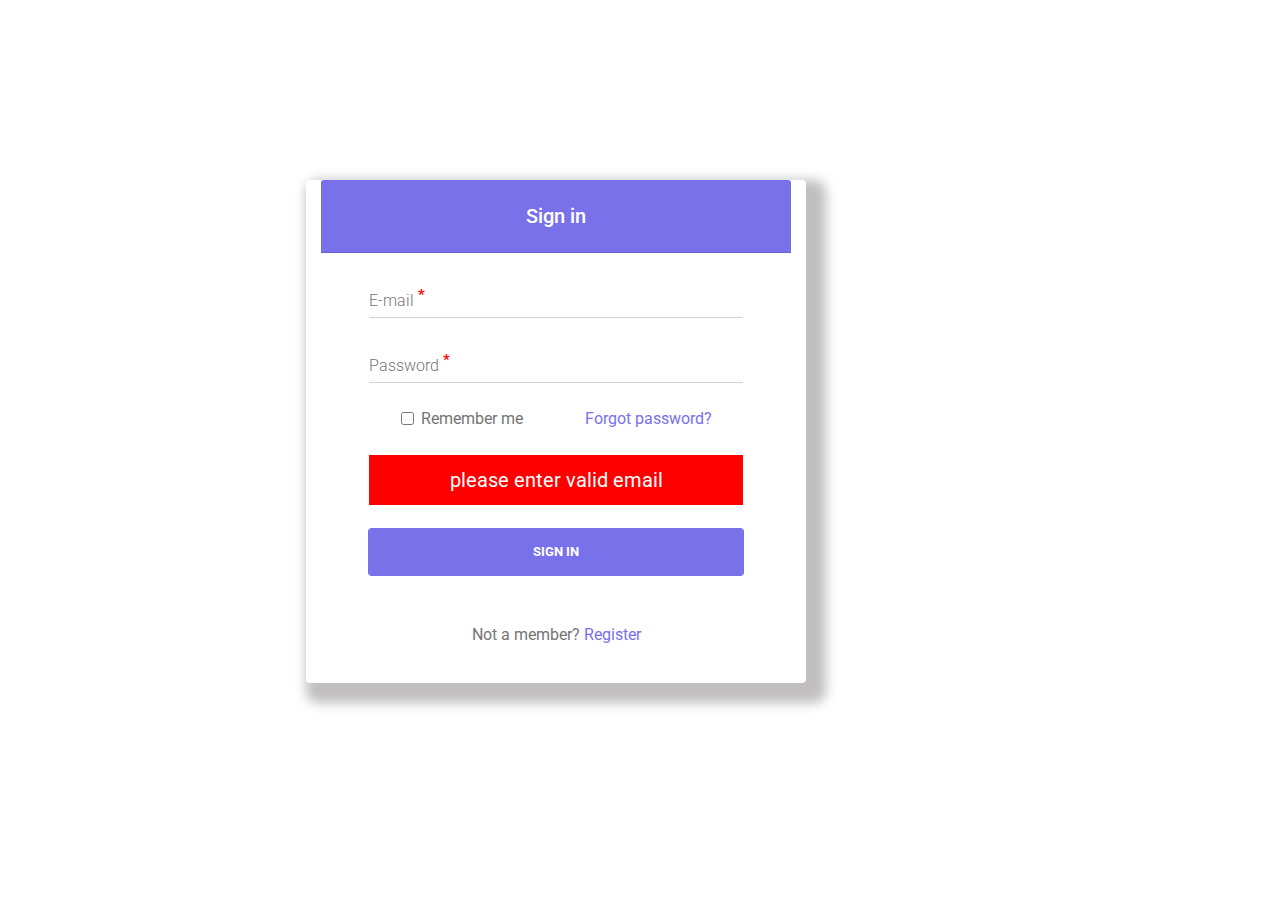
<file: login.html>
<!DOCTYPE html>
<html lang="en">

<head>
    <meta charset="UTF-8" />
    <meta name="viewport" content="width=device-width, initial-scale=1, shrink-to-fit=no" />
    <meta http-equiv="x-ua-compatible" content="ie=edge" />
    <title>Abrar Muthanna </title>
    <!-- MDB icon -->
    <link rel="icon" href="img/mdb-favicon.ico" type="image/x-icon" />
    <!-- Font Awesome -->
    <link rel="stylesheet" href="https://use.fontawesome.com/releases/v5.11.2/css/all.css">
    <!-- Google Fonts Roboto -->
    <link rel="stylesheet" href="https://fonts.googleapis.com/css?family=Roboto:300,400,500,700&display=swap">
    <!-- Bootstrap core CSS -->
    <link rel="stylesheet" href="css/bootstrap.min.css">
    <!-- Material Design Bootstrap -->
    <link rel="stylesheet" href="css/mdb.min.css">
    <!-------------google font-->
    <link rel="preconnect" href="https://fonts.gstatic.com">
    <link href="https://fonts.googleapis.com/css2?family=Noto+Sans+JP&display=swap" rel="stylesheet">
    <!-- Your custom styles (optional) -->

    <link rel="stylesheet" href="css/hover-min.css">
    <link rel="stylesheet" href="css/log.css">

</head>

<body>
    <section class="login">
        <div class="container">
            <div class="row">

                <!-- Material form login -->
                <div class="card col-lg-12 col-xl-12 col-md-12 col-sm-12 " onsubmit=" return formerrors() ">

                    <h5 class="card-header white-text text-center py-4">
                        <strong>Sign in</strong>
                    </h5>

                    <!--Card content-->
                    <div class="card-body px-lg-5 pt-0">

                        <!-- Form -->
                        <form class="text-center" style="color: #757575;" action="#!">

                            <!-- Email -->
                            <div class="md-form">
                                <input type="email" class="form-control" id="email">
                                <label for="email">E-mail <sup><span
                                            style="color: red ;font-weight: 600;font-size: 15px;">*</span></sup></label>
                            </div>

                            <!-- Password -->
                            <div class="md-form">
                                <input type="password" class="form-control" id="password">
                                <label for="password">Password <sup><span
                                            style="color: red ;font-weight: 600;font-size: 15px;">*</span></sup></label>
                            </div>
                            <!-- 
                             text area -->
                            <!-- <div class="md-form " name="myForm">
                                <p style="text-align: left;">your opinion about our services ?
                                <p>

                                    <textarea name=""  cols="47" rows="4"   id="textarea11" name="fname">
                                </textarea>

                            </div> -->

                            <div class="d-flex justify-content-around">
                                <div>
                                    <!-- Remember me -->
                                    <div class="form-check">
                                        <input type="checkbox" class="form-check-input" id="materialLoginFormRemember">
                                        <label class="form-check-label" for="materialLoginFormRemember">Remember
                                            me</label>
                                    </div>

                                </div>
                                <div>
                                    <!-- Forgot password -->
                                    <a href="">Forgot password?</a>
                                </div>
                            </div>
                            <div id="error" class="mt-4"></div>

                            <!-- Sign in button -->
                            <a href="single.html" style="color: white;
                            font-size: 15px;
                             "> <div class="btn  btn-rounded btn-block my-4 waves-effect z-depth-0"> Sign
                                    in</div>></a>
                            <!-- Register -->
                            <p>Not a member?
                                <a href="register.html">Register</a>
                            </p>


                        </form>
                        <!-- Form -->

                    </div>


                </div>
                <!-- Material form login -->


            </div>



        </div>
        </div>

    </section>

    <!-- jQuery -->
    <script type="text/javascript" src="js/jquery.min.js"></script>
    <!-- Bootstrap tooltips -->
    <script type="text/javascript" src="js/popper.min.js"></script>
    <!-- Bootstrap core JavaScript -->
    <script type="text/javascript" src="js/bootstrap.min.js"></script>
    <!-- MDB core JavaScript -->
    <script type="text/javascript" src="js/mdb.min.js"></script>
    <!-- Your custom scripts (optional) -->
    <script type="text/javascript">
        var a = document.getElementById('disc-50');
        a.onclick = function () {
            Clipboard_CopyTo("T9TTVSQB");
            var div = document.getElementById('code-success');
            div.style.display = 'block';
            setTimeout(function () {
                document.getElementById('code-success').style.display = 'none';
            }, 900);
        };

        function Clipboard_CopyTo(value) {
            var tempInput = document.createElement("input");
            tempInput.value = value;
            document.body.appendChild(tempInput);
            tempInput.select();
            document.execCommand("copy");
            document.body.removeChild(tempInput);
        }
    </script>
    <script>
        feather.replace()
    </script>

    <script src="js/shop.js"> </script>


</body>

</html>
</file>
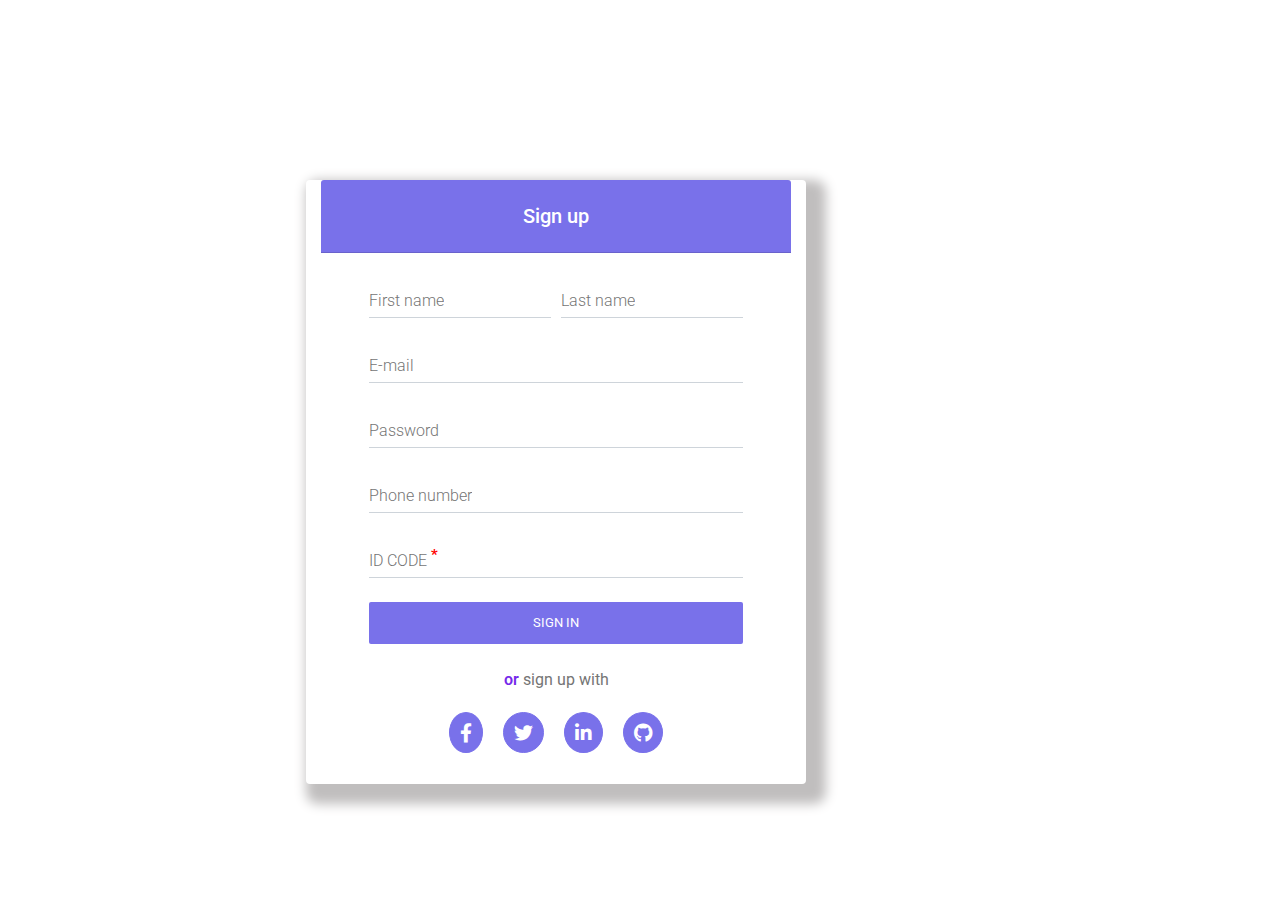
<file: register.html>
<!DOCTYPE html>
<html lang="en">

<head>
    <meta charset="UTF-8" />
    <meta name="viewport" content="width=device-width, initial-scale=1, shrink-to-fit=no" />
    <meta http-equiv="x-ua-compatible" content="ie=edge" />
    <title>Abrar Muthanna </title>
    <!-- MDB icon -->
    <link rel="icon" href="img/mdb-favicon.ico" type="image/x-icon" />
    <!-- Font Awesome -->
    <link rel="stylesheet" href="https://use.fontawesome.com/releases/v5.11.2/css/all.css">
    <!-- Google Fonts Roboto -->
    <link rel="stylesheet" href="https://fonts.googleapis.com/css?family=Roboto:300,400,500,700&display=swap">
    <!-- Bootstrap core CSS -->
    <link rel="stylesheet" href="css/bootstrap.min.css">
    <!-- Material Design Bootstrap -->
    <link rel="stylesheet" href="css/mdb.min.css">
    <!-------------google font-->
    <link rel="preconnect" href="https://fonts.gstatic.com">
    <link href="https://fonts.googleapis.com/css2?family=Noto+Sans+JP&display=swap" rel="stylesheet">
    <!-- Your custom styles (optional) -->

    <link rel="stylesheet" href="css/hover-min.css">
    <link rel="stylesheet" href="css/register.css">

<body>
    <section class="signup ">
        <div class="container">
            <div class="row"  >
                <!-- Material form register -->
                <div class="card  col-lg-12 col-xl-12 col-md-12 col-sm-12">

                    <h5 class="card-header info-color white-text text-center py-4">
                        <strong>Sign up</strong>
                    </h5>

                    <!--Card content-->
                    <div class="card-body px-lg-5 pt-0">

                        <!-- Form -->
                        <form class="text-center" style="color: #757575;" action="#!">

                            <div class="form-row">
                                <div class="col">
                                    <!-- First name -->
                                    <div class="md-form">
                                        <input type="text" id="materialRegisterFormFirstName" class="form-control">
                                        <label for="materialRegisterFormFirstName">First name </label>
                                    </div>
                                </div>
                                <div class="col">
                                    <!-- Last name -->
                                    <div class="md-form">
                                        <input type="email" id="materialRegisterFormLastName" class="form-control">
                                        <label for="materialRegisterFormLastName">Last name</label>
                                    </div>
                                </div>
                            </div>

                            <!-- E-mail -->
                            <div class="md-form mt-0">
                                <input type="email" id="emailregister" class="form-control">
                                <label for="emailregister">E-mail</label>
                            </div>

                            <!-- Password -->
                            <div class="md-form">
                                <input type="password" id="Passwordregister" class="form-control"
                                    aria-describedby="materialRegisterFormPasswordHelpBlock">
                                <label for="Passwordregister">Password</label>

                            </div>


                            <!-- Phone number -->
                            <div class="md-form">
                                <input type="password" id="Phone" class="form-control"
                                    aria-describedby="materialRegisterFormPhoneHelpBlock">
                                <label for="Phone">Phone number</label>

                            </div>

                            <!-- id code  -->
                            <div class="md-form">
                                <input type="number" id="materialRegisterFormPhone" class="form-control"
                                    aria-describedby="materialRegisterFormPhoneHelpBlock">
                                <label for="materialRegisterFormPhone">ID CODE <sup><span style="color: red ;font-weight: 600;font-size: 15px;">*</span></sup></label>

                            </div>

                            <!-- Sign up button -->
                            <button class="btn btn-outline-info btn-rounded btn-block my-4 waves-effect z-depth-0"
                                type="submit" style="background-color: #7971ea !important;
                                outline: none !important;border:none !important;
                                color: white !important;
                                ">Sign
                                in</button>

                            <!-- Social register -->
                            <p><span style="color: #752aea; 
                font-weight: 600;">or </span> sign up with </p>

                            <a type="button" class="btn-floating btn-fb btn-sm">
                                <i class="fab fa-facebook-f"></i>
                            </a>
                            <a type="button" class="btn-floating btn-tw btn-sm">
                                <i class="fab fa-twitter"></i>
                            </a>
                            <a type="button" class="btn-floating btn-li btn-sm">
                                <i class="fab fa-linkedin-in"></i>
                            </a>
                            <a type="button" class="btn-floating btn-git btn-sm">
                                <i class="fab fa-github"></i>
                            </a>


                        </form>
                        <!-- Form -->

                    </div>

                </div>
                <!-- Material form register -->









                <!-- jQuery -->
                <script type="text/javascript" src="js/jquery.min.js"></script>
                <!-- Bootstrap tooltips -->
                <script type="text/javascript" src="js/popper.min.js"></script>
                <!-- Bootstrap core JavaScript -->
                <script type="text/javascript" src="js/bootstrap.min.js"></script>
                <!-- MDB core JavaScript -->
                <script type="text/javascript" src="js/mdb.min.js"></script>
                <!-- Your custom scripts (optional) -->
                <script type="text/javascript">
                    var a = document.getElementById('disc-50');
                    a.onclick = function () {
                        Clipboard_CopyTo("T9TTVSQB");
                        var div = document.getElementById('code-success');
                        div.style.display = 'block';
                        setTimeout(function () {
                            document.getElementById('code-success').style.display = 'none';
                        }, 900);
                    };

                    function Clipboard_CopyTo(value) {
                        var tempInput = document.createElement("input");
                        tempInput.value = value;
                        document.body.appendChild(tempInput);
                        tempInput.select();
                        document.execCommand("copy");
                        document.body.removeChild(tempInput);
                    }
                </script>
                <script>
                    feather.replace()
                </script>

                <script src="js/shop.js"> </script>


</body>

</html>
</file>
<file: css/log.css>
body{position: relative;}

/* create log in form */

.login .container .row  .card{position: absolute;
top: 180px;
right: 37%;
width: 500px;
box-shadow: 10px 10px 12px 10px rgb(192, 190, 190);
}

/* background header h5 */
.login .container .row  .card .card-header{background-color: #7971ea !important;
}


.login .container .row  .card .md-form {color: #7971ea;}

/* a=link  */
.login .container .row  .card a {color: #7971ea;}

.login .container .row  .card a:hover{ color:rgb(88, 88, 88)}

/* button */
.login .container .row  .card .btn{outline:0.5px solid   #7971ea;
background-color: #7971ea;
color: white;
font-weight: bold;
}


/* text area  */
.login .container .row  .card textarea {
border: 1px solid #7971ea;
outline: none;
margin-top: 0px;
text-align: left;
color: #7971ea;
}

/* change properties of icons  */
.login .container .row  .card i{background-color: #7971ea;
color: white;
font-size:19px;
border: 1px solid #7971ea;
border-radius: 100%;
padding: 10px;
}

.login .container .row  .card i:hover{background-color: white;
color: #7971ea;
}
</file>
<file: css/register.css>
body{position: relative;}

/* create log in form */

.signup .container .row  .card{position: absolute;
top: 180px;
right: 37%;
width: 500px;
box-shadow: 10px 10px 12px 10px rgb(192, 190, 190);
}


/* background header h5 */
.signup .container .row  .card .card-header{background-color: #7971ea !important;
}

.signup .container .row  .card .md-form {color: #7971ea;}


/* a=link  */
.signup .container .row  .card a {color: #7971ea;}


.signup .container .row  .card a:hover{ color:rgb(88, 88, 88)}


/* change properties of icons  */
.signup .container .row  .card i{background-color: #7971ea;
color: white;
font-size:19px;
border: 1px solid #7971ea;
border-radius: 50%;
padding: 10px;
}

.signup .container .row  .card i:hover{background-color: white;
color: #7971ea;
}
</file>
